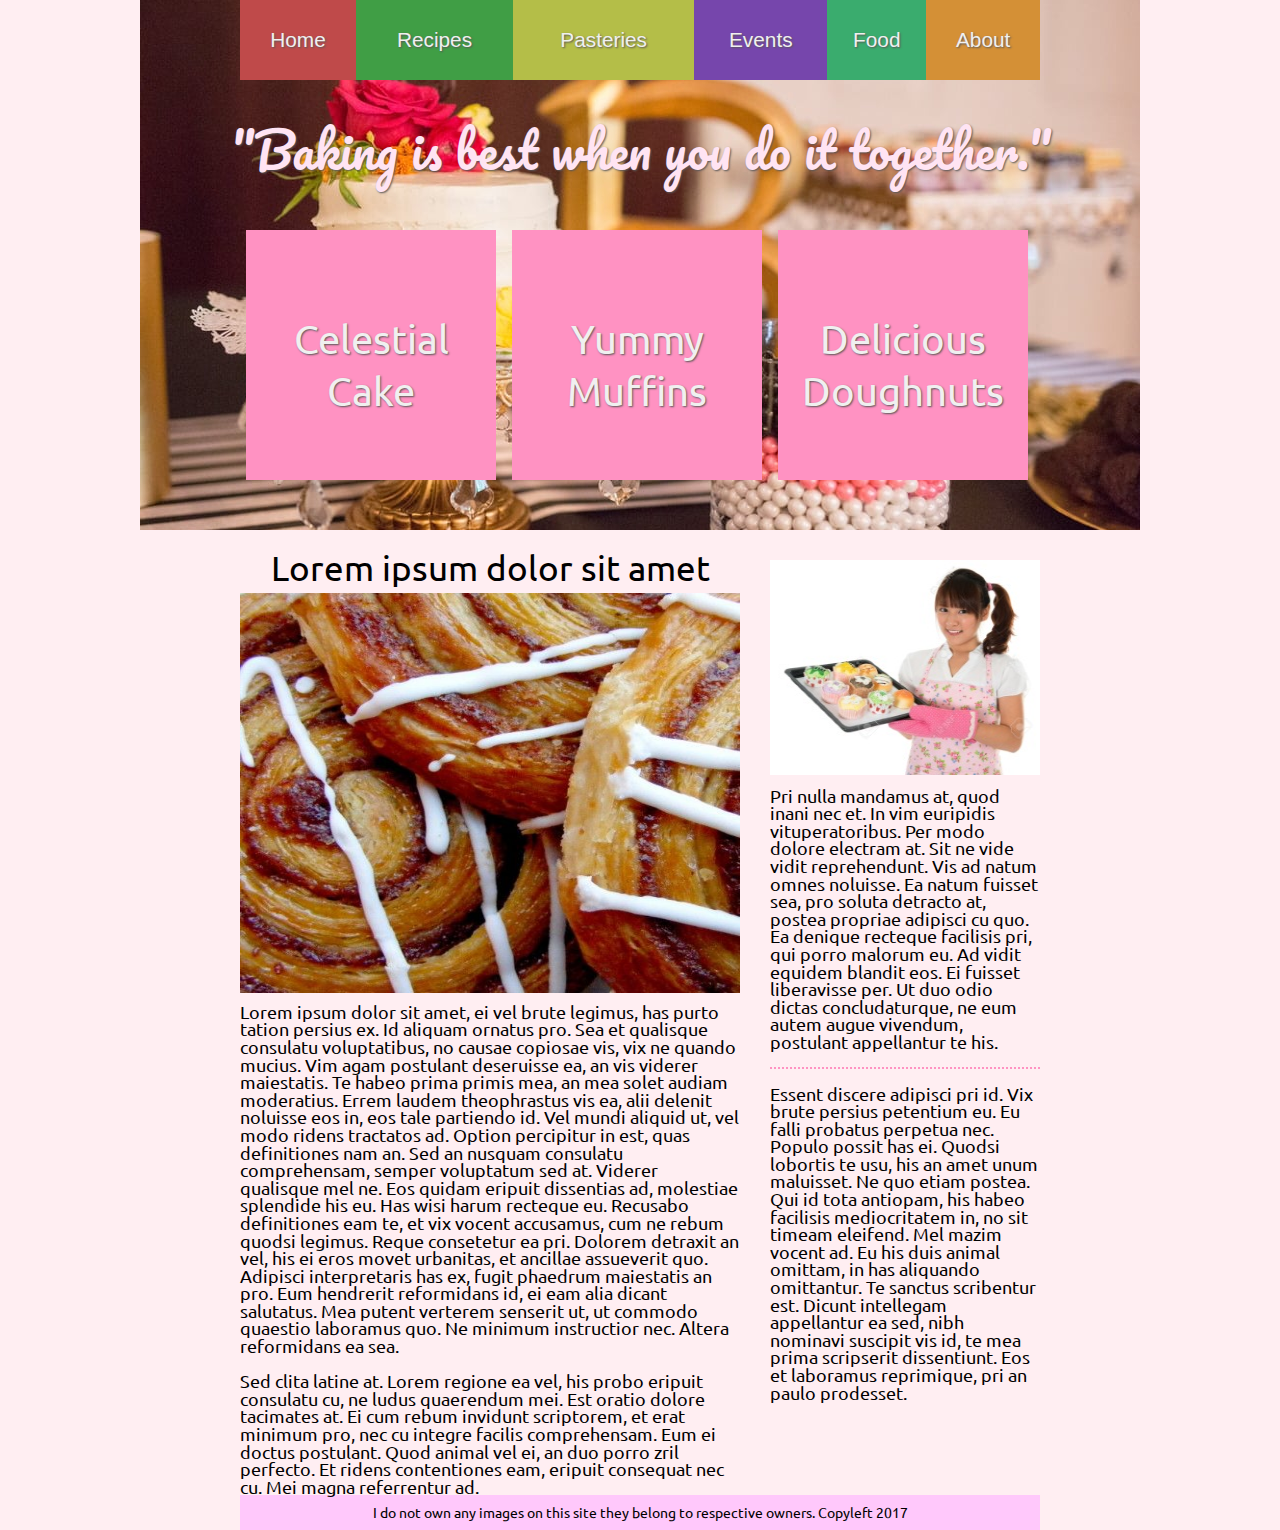
<file: index.html>
<!doctype html>
	<html lang="en">
		<head>
			<meta charset="utf-8">
			<meta name="viewport" content="width=device-width, initial-scale=1.0, maximum-scale=2.0, user-scalable=yes">
		  <title>Demo - TopBorn</title>
		  <link rel="stylesheet" href="style.css">
			<link href="https://fonts.googleapis.com/css?family=Ubuntu" rel="stylesheet">
			<link href="https://fonts.googleapis.com/css?family=Pacifico" rel="stylesheet">
			<script src="https://code.jquery.com/jquery-3.1.1.min.js" integrity="sha256-hVVnYaiADRTO2PzUGmuLJr8BLUSjGIZsDYGmIJLv2b8=" crossorigin="anonymous"></script>
			<script src="script.js"></script>
		</head>

		<body>
			<header>
				<nav>
					<ul>
						<li><a class="red" href="index.html">Home</a></li>
						<li><a class="green" href="#">Recipes</a></li>
						<li><a class="yellow" href="pasteries.html">Pasteries</a></li>
						<li><a class="purple" href="#">Events</a></li>
						<li><a class="turquoise" href="#">Food</a></li>
						<li><a class="orange" href="#">About</a></li>
					</ul>
				</nav>
				<div id="quote-txt">
					<h3>"Baking is best when you do it together."</h3>
				</div>
				<div id="tiles">
					<div class="card">
					  <div class="card-front">
					    <span class="card-text card-text-front">Celestial Cake</span>
					  </div>
					  <div class="card-back">
					    <span class="card-text card-text-back">
								<h4>Ei docendi</h4>
								* 1 Lorem ipsum dolor sit.
								<br>
								* 2 omnis ullum adipiscing.
								<br>
								* 1 Mundi fuisset efficiendi.
								<br>
								* 4 ius dicat tation te
								<br>
								<br>
								omittam assueverit concludaturque eu quo. Ei docendi molestiae deseruisse his, dicam exerci ea est. Dictas mea nibh blandit.
							</span>
					  </div>
					</div>
					<div class="card">
						<div class="card-front">
							<span class="card-text card-text-front">Yummy Muffins</span>
						</div>
						<div class="card-back">
							<span class="card-text card-text-back">
								<h4>Ei docendi</h4>
								* 1 Lorem ipsum dolor sit.
								<br>
								* 2 omnis ullum adipiscing.
								<br>
								* 1 Mundi fuisset efficiendi.
								<br>
								* 4 ius dicat tation te
								<br>
								<br>
								omittam assueverit concludaturque eu quo. Ei docendi molestiae deseruisse his, dicam exerci ea est. Dictas mea nibh blandit.
							</span>
						</div>
					</div>
					<div class="card">
						<div class="card-front">
							<span class="card-text card-text-front">Delicious Doughnuts</span>
						</div>
						<div class="card-back">
							<span class="card-text card-text-back">
								<h4>Ei docendi</h4>
								* 1 Lorem ipsum dolor sit.
								<br>
								* 2 omnis ullum adipiscing.
								<br>
								* 1 Mundi fuisset efficiendi.
								<br>
								* 4 ius dicat tation te
								<br>
								<br>
								omittam assueverit concludaturque eu quo. Ei docendi molestiae deseruisse his, dicam exerci ea est. Dictas mea nibh blandit.
							</span>
						</div>
					</div>
				</div>

			</header>
			<div id="content">
				<div id="content-left">
					<h2>Lorem ipsum dolor sit amet</h2>
					<img class="img-p5" src="images/pasterie5.jpg" alt="">
					<p>
						Lorem ipsum dolor sit amet, ei vel brute legimus, has purto tation persius ex. Id aliquam ornatus pro. Sea et qualisque consulatu voluptatibus, no causae copiosae vis, vix ne quando mucius. Vim agam postulant deseruisse ea, an vis viderer maiestatis. Te habeo prima primis mea, an mea solet audiam moderatius. Errem laudem theophrastus vis ea, alii delenit noluisse eos in, eos tale partiendo id.
						Vel mundi aliquid ut, vel modo ridens tractatos ad. Option percipitur in est, quas definitiones nam an. Sed an nusquam consulatu comprehensam, semper voluptatum sed at. Viderer qualisque mel ne. Eos quidam eripuit dissentias ad, molestiae splendide his eu. Has wisi harum recteque eu.
						Recusabo definitiones eam te, et vix vocent accusamus, cum ne rebum quodsi legimus. Reque consetetur ea pri. Dolorem detraxit an vel, his ei eros movet urbanitas, et ancillae assueverit quo. Adipisci interpretaris has ex, fugit phaedrum maiestatis an pro.
						Eum hendrerit reformidans id, ei eam alia dicant salutatus. Mea putent verterem senserit ut, ut commodo quaestio laboramus quo. Ne minimum instructior nec. Altera reformidans ea sea.
						<br>
						<br>
						Sed clita latine at. Lorem regione ea vel, his probo eripuit consulatu cu, ne ludus quaerendum mei. Est oratio dolore tacimates at. Ei cum rebum invidunt scriptorem, et erat minimum pro, nec cu integre facilis comprehensam.
						Eum ei doctus postulant. Quod animal vel ei, an duo porro zril perfecto. Et ridens contentiones eam, eripuit consequat nec cu. Mei magna referrentur ad.
					</p>
				</div>
				<div id="content-right">
					<img class="img-girl" src="images/girl.jpg" alt="">
					Pri nulla mandamus at, quod inani nec et. In vim euripidis vituperatoribus. Per modo dolore electram at. Sit ne vide vidit reprehendunt. Vis ad natum omnes noluisse. Ea natum fuisset sea, pro soluta detracto at, postea propriae adipisci cu quo.
					Ea denique recteque facilisis pri, qui porro malorum eu. Ad vidit equidem blandit eos. Ei fuisset liberavisse per. Ut duo odio dictas concludaturque, ne eum autem augue vivendum, postulant appellantur te his.
					<hr class="line">
					Essent discere adipisci pri id. Vix brute persius petentium eu.
					Eu falli probatus perpetua nec. Populo possit has ei. Quodsi lobortis te usu, his an amet unum maluisset. Ne quo etiam postea. Qui id tota antiopam, his habeo facilisis mediocritatem in, no sit timeam eleifend. Mel mazim vocent ad.
					Eu his duis animal omittam, in has aliquando omittantur. Te sanctus scribentur est. Dicunt intellegam appellantur ea sed, nibh nominavi suscipit vis id, te mea prima scripserit dissentiunt. Eos et laboramus reprimique, pri an paulo prodesset.
				</div>
			</div>
			<footer>
				<p>
					I do not own any images on this site they belong to respective owners. Copyleft 2017
				</p>
			</footer>
			<div class='back-to-top' id='back-to-top' title='Back to top'><span class='fa'>^</span></div>
		</body>
	</html>
</file>
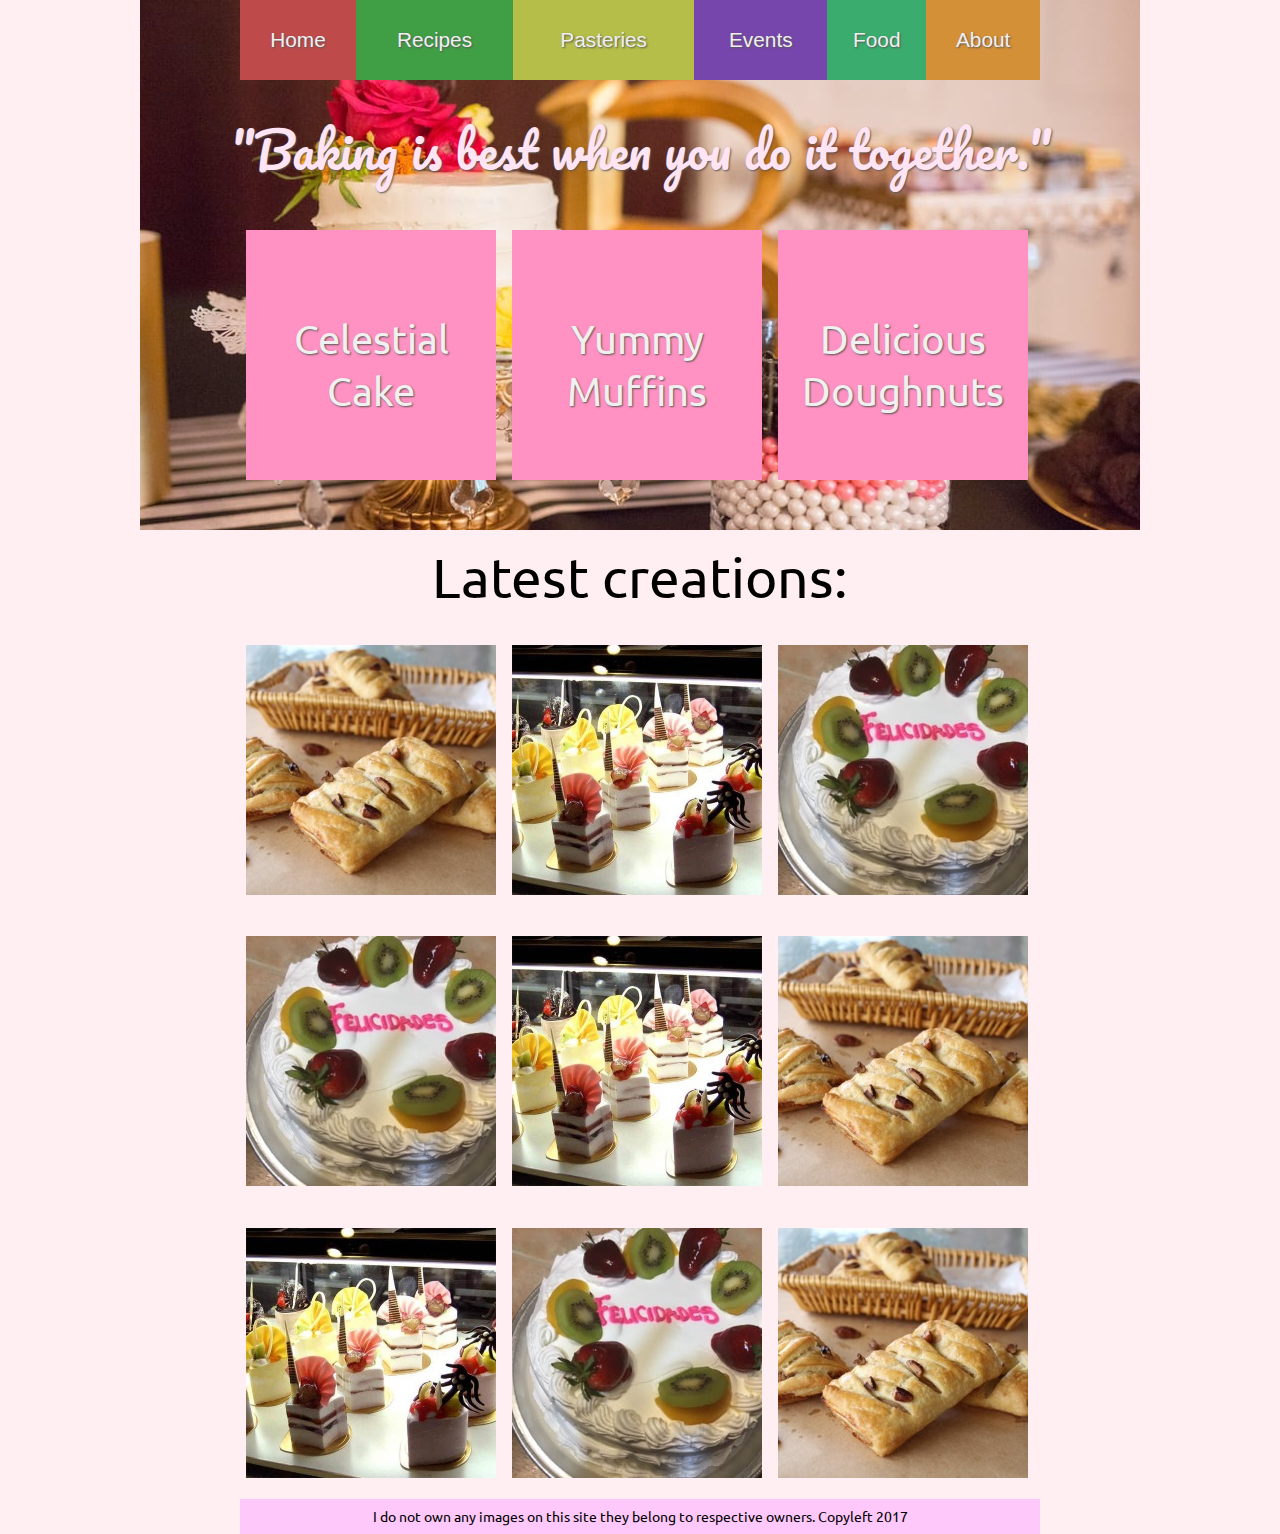
<file: pasteries.html>
<!doctype html>
	<html lang="en">
		<head>
			<meta charset="utf-8">
			<meta name="viewport" content="width=device-width, initial-scale=1.0, maximum-scale=2.0, user-scalable=yes">
		  <title>Demo - TopBorn</title>
		  <link rel="stylesheet" href="style.css">
			<link href="https://fonts.googleapis.com/css?family=Ubuntu" rel="stylesheet">
			<link href="https://fonts.googleapis.com/css?family=Pacifico" rel="stylesheet">
			<script src="https://code.jquery.com/jquery-3.1.1.min.js" integrity="sha256-hVVnYaiADRTO2PzUGmuLJr8BLUSjGIZsDYGmIJLv2b8=" crossorigin="anonymous"></script>
			<script src="script.js"></script>
		</head>

		<body>
			<header>
				<nav>
					<ul>
						<li><a class="red" href="index.html">Home</a></li>
						<li><a class="green" href="#">Recipes</a></li>
						<li><a class="yellow" href="pasteries.html">Pasteries</a></li>
						<li><a class="purple" href="#">Events</a></li>
						<li><a class="turquoise" href="#">Food</a></li>
						<li><a class="orange" href="#">About</a></li>
					</ul>
				</nav>
				<div id="quote-txt">
					<h3>"Baking is best when you do it together."</h3>
				</div>
				<div id="tiles">
					<div class="card">
					  <div class="card-front">
					    <span class="card-text card-text-front">Celestial Cake</span>
					  </div>
					  <div class="card-back">
					    <span class="card-text card-text-back">
								<h4>Ei docendi</h4>
								* 1 Lorem ipsum dolor sit.
								<br>
								* 2 omnis ullum adipiscing.
								<br>
								* 1 Mundi fuisset efficiendi.
								<br>
								* 4 ius dicat tation te
								<br>
								<br>
								omittam assueverit concludaturque eu quo. Ei docendi molestiae deseruisse his, dicam exerci ea est. Dictas mea nibh blandit.
							</span>
					  </div>
					</div>
					<div class="card">
						<div class="card-front">
							<span class="card-text card-text-front">Yummy Muffins</span>
						</div>
						<div class="card-back">
							<span class="card-text card-text-back">
								<h4>Ei docendi</h4>
								* 1 Lorem ipsum dolor sit.
								<br>
								* 2 omnis ullum adipiscing.
								<br>
								* 1 Mundi fuisset efficiendi.
								<br>
								* 4 ius dicat tation te
								<br>
								<br>
								omittam assueverit concludaturque eu quo. Ei docendi molestiae deseruisse his, dicam exerci ea est. Dictas mea nibh blandit.
							</span>
						</div>
					</div>
					<div class="card">
						<div class="card-front">
							<span class="card-text card-text-front">Delicious Doughnuts</span>
						</div>
						<div class="card-back">
							<span class="card-text card-text-back">
								<h4>Ei docendi</h4>
								* 1 Lorem ipsum dolor sit.
								<br>
								* 2 omnis ullum adipiscing.
								<br>
								* 1 Mundi fuisset efficiendi.
								<br>
								* 4 ius dicat tation te
								<br>
								<br>
								omittam assueverit concludaturque eu quo. Ei docendi molestiae deseruisse his, dicam exerci ea est. Dictas mea nibh blandit.
							</span>
						</div>
					</div>
				</div>
			</header>
			<div id="content">
        <h1>Latest creations:</h1>
        <div id="three-images">
          <div>
            <figure>
              <img src="images/pasterie2.jpg">
              <a class="three-text" href="#">docendi</a>
            </figure>
          </div>
          <div>
            <figure>
              <img src="images/pasterie3.jpg">
              <a class="three-text" href="#">omittam</a>
            </figure>
          </div>
					<div>
						<figure>
							<img src="images/pasterie4.jpg">
							<a class="three-text" href="#">docendi</a>
						</figure>
					</div>
        </div>

        <div id="three-images">
					<div>
						<figure>
							<img src="images/pasterie4.jpg">
							<a class="three-text" href="#">docendi</a>
						</figure>
					</div>
          <div>
            <figure>
              <img src="images/pasterie3.jpg">
              <a class="three-text" href="#">omittam</a>
            </figure>
          </div>
          <div>
            <figure>
              <img src="images/pasterie2.jpg">
              <a class="three-text" href="#">docendi</a>
            </figure>
          </div>
        </div>

        <div id="three-images">
          <div>
            <figure>
              <img src="images/pasterie3.jpg">
              <a class="three-text" href="#">omittam</a>
            </figure>
          </div>
					<div>
						<figure>
							<img src="images/pasterie4.jpg">
							<a class="three-text" href="#">docendi</a>
						</figure>
					</div>
          <div>
            <figure>
              <img src="images/pasterie2.jpg">
              <a class="three-text" href="#">docendi</a>
            </figure>
          </div>
        </div>
			</div>
			<footer>
				<p>
					I do not own any images on this site they belong to respective owners. Copyleft 2017
				</p>
			</footer>
			<div class='back-to-top' id='back-to-top' title='Back to top'><span class='fa'>^</span></div>
		</body>
	</html>
</file>
<file: style.css>
/* RESET STARTS */
* {
  margin: 0;
  padding: 0;
  outline: 0;
  border: 0;
  font-size: 100%;
  font: inherit;
  vertical-align: baseline;
}
body {
  height: 100%;
  width: 100%;
  line-height: 1;
}
nav ul { list-style: none; }
a { text-decoration: none; }
table {
  border-collapse: collapse;
  border-spacing: 0;
}
input, select {  vertical-align: middle; }
article,aside,details,figcaption,figure,
footer,header,hgroup,menu,nav,section {
    display: block;
}
blockquote, q {	quotes: none; }
blockquote:before, blockquote:after,
q:before, q:after {
	content: '';
	content: none;
}
/* RESET STOPS */

/*
[==Content==]
 *body
1. Header
    *Meny
    *Quote text
    *Tiles
2. Content
    *Paragraph
    *Three images
    *Back to top
3. Footer
*/
body {
  background-color: #FFEEF2;
  font-family: 'Ubuntu', sans-serif;
}
h2 {
  font-size: 2em;
}
h1 {
  font-size: 3.1em;
}
.line {
  margin: 16px 0;
  border-top: 2px dotted #FF92C2;
}
/* Header STARTS */
header {
  height: 530px;
  background-image:url("images/pasterie1.jpg");
  background-position: center;
  background-repeat: no-repeat;
}
/* Meny */
nav {
  margin: 0 auto;
  display: table;
  width: 800px;
  height: 86px;
}
nav ul {
  display: table-row;
}
nav li {
  display: table-cell;
}
nav li a {
  display: block;
  font-family: Arial, "Helvetica Neue", Helvetica, sans-serif;
  font-size: 1.3em;
  line-height: 80px;
  text-align: center;
  text-shadow: 1px 1px 2px #595758;
  color: #f0f0f0;
  transition: all ease 0.2s;
}
nav li a:hover {
  padding-bottom: 4px;
  border-bottom: 2px solid #595758;
}
.green {  background-color: #409e45; }
.red {  background-color: #bf4a4a; }
.yellow {  background-color: #b4be48; }
.purple {  background-color: #7646ac; }
.turquoise { background-color: #3aac6e; }
.orange {  background-color: #d49036; }

/* Responsive mobile */
@media screen and (max-device-width: 650px) {
  header {
    height: auto;
    padding-bottom: 60px;
  }
  nav {
    max-width: 100vw;
  }
  nav ul {
    display: block;
  }
  nav li {
    display: block;
  }
  nav li a {
    max-width: 100vw;
  }
}

/* Quote text */
#quote-txt {
  padding-top: 40px;
  font-family: 'Pacifico', cursive;
  font-size: 3em;
  text-shadow: 1px 1px 2px #595758;
  color: #FFE4F3;
  text-align: center;
}

/* Tiles */
#tiles {
  margin: 50px auto 0 auto;
  width: 800px;
}
/* Responsive mobile */
@media screen and (max-device-width: 650px) {
  #tiles {
    display: none;
  }
}
.card {
  position: relative;
  margin: 6px;
  display: inline-block;
  width: 250px;
  height: 250px;
}
.card-front,
.card-back {
  position: absolute;
  top: 0;
  left: 0;
  width: 100%;
  height: 100%;
}
.card-front, .card-back {
  -webkit-backface-visibility: hidden;
  backface-visibility: hidden;
  -webkit-transition: -webkit-transform ease-in-out 0.6s;
  transition: transform ease-in-out 0.6s;
}
.card-front {
  background-color: #FF92C2;
}
.card-back {
  background-color: #FFC8FB;
  -webkit-transform: rotateY(-180deg);
  transform: rotateY(-180deg);
}
.card:hover .card-front {
  -webkit-transform: rotateY(-180deg);
  transform: rotateY(-180deg);
}
.card:hover .card-back {
  -webkit-transform: rotateY(0);
  transform: rotateY(0);
}
.card-text {
  display: block;
  text-shadow: 1px 1px 2px #595758;
  text-align: center;
  line-height: 1.3em;
  color: #f0f0f0;
}
.card-text-back {
  padding: 10px 6px;
  text-shadow: none;
  font-size: 1em;
  color: #595758;
}
.card-text-back h4 {
  font-size: 1.4em;
}
.card-text-front {
  margin-top: 33%;
  font-size: 2.5em;
}

/* Header STOPS */

/* Content STARTS */
#content {
  margin: 20px auto;
  width: 800px;
  height: 100%;
  font-size: 1.1em;
}
#content h2, h1 {
  text-align: center;
}
#content-left, #content-right {
  height: auto;
}
#content-left {
  float: left;
  width: 500px;
}
#content-right {
  margin-left: 30px;
  float: left;
  width: 270px;
}
.img-girl {
  margin: 10px 0;
  width: inherit;
  height: 215px;
}
.img-p5 {
  margin: 8px 0;
  width: inherit;
  height: 400px;
}
/* three images */
#three-images {
  margin: 20px auto;
  width: 800px;
}
#three-images div {
  margin: 20px 6px 0 6px;
  display: inline-block;
}
#three-images .three-text {
  position: relative;
  bottom: 60%;
  left: 0px;
  text-shadow: 2px 2px 1px #595758;
  text-align: center;
  font-size: 2.5em;
  color: #f0f0f0;
  visibility: hidden;
  -webkit-transition: ease-in 0.2s;
  transition: ease-in 0.2s;
}
#three-images div figure:hover .three-text {
  visibility: visible;
}
#three-images div figure {
  width: 250px;
  height: 250px;
	overflow: hidden;
  text-align: center;
}
#three-images div figure img {
	-webkit-transform: scale(1);
	transform: scale(1);
	-webkit-transition: .3s ease-in-out;
	transition: .3s ease-in-out;
}
#three-images div figure:hover img {
	-webkit-transform: scale(1.3);
	transform: scale(1.3);
}
/* Responsive mobile */
@media screen and (max-device-width: 650px) {
  img {
    max-width: 96vw;
  }
  #content {
    margin: 0;
    padding: 0 2vw;
    max-width: 96vw;
  }
  #content, #content-left, #content-right {
    max-width: 96vw;
  }
  #content-right {
    margin-bottom: 20px;
  }
  #three-images {
    margin: 0;
    padding: 0;
    max-width: 96vw;
  }
  #three-images div {
    margin: 0;
    display: block;
    max-width: 96vw;
    column-count: 1;
    column-gap: 1em;
  }
  #three-images div figure {
    width: auto;
    height: auto;
  	overflow: hidden;
    background-color: #eee;
    display: inline-block;
    margin: 0 0 1em;
  }
  #three-images .three-text {
    bottom: 120px;
  }
}
/* Content STOPS */

/* Back to top STARTS */
.back-to-top {
  position: fixed;
  bottom: 65px;
  right: 35px;
  width: 50px;
  height: 50px;
  visibility: hidden;
  text-align: center;
  line-height: 48px;
  background-color: #444;
  border-radius: 1px;
  cursor: pointer;
  z-index: 90;
  opacity: 0;
  transition: all .6s
  -webkit-transform: translateZ(0);
}
.back-to-top .fa {
  padding-top: 10px;
  display: block;
  font-size: 3em;
  font-weight: lighter;
  color: #fff;
  vertical-align: middle;
}
.back-to-top:hover {
  background-color: #fc4f3f;
  opacity: 1
}
.back-to-top.show {
  bottom: 35px;
  visibility: visible;
  opacity: 1;
}
/* Back to top STOPS */

/* Footer */
footer {
  display: block;
  margin: 0 auto;
  padding: 10px 0;
  width: 800px;
  text-align: center;
  font-size: 0.9em;
  background-color: #FFC8FB;
  clear: both;
}
/* Responsive mobile */
@media screen and (max-device-width: 650px) {
  footer {
    width: 100vw;
  }
}
</file>
